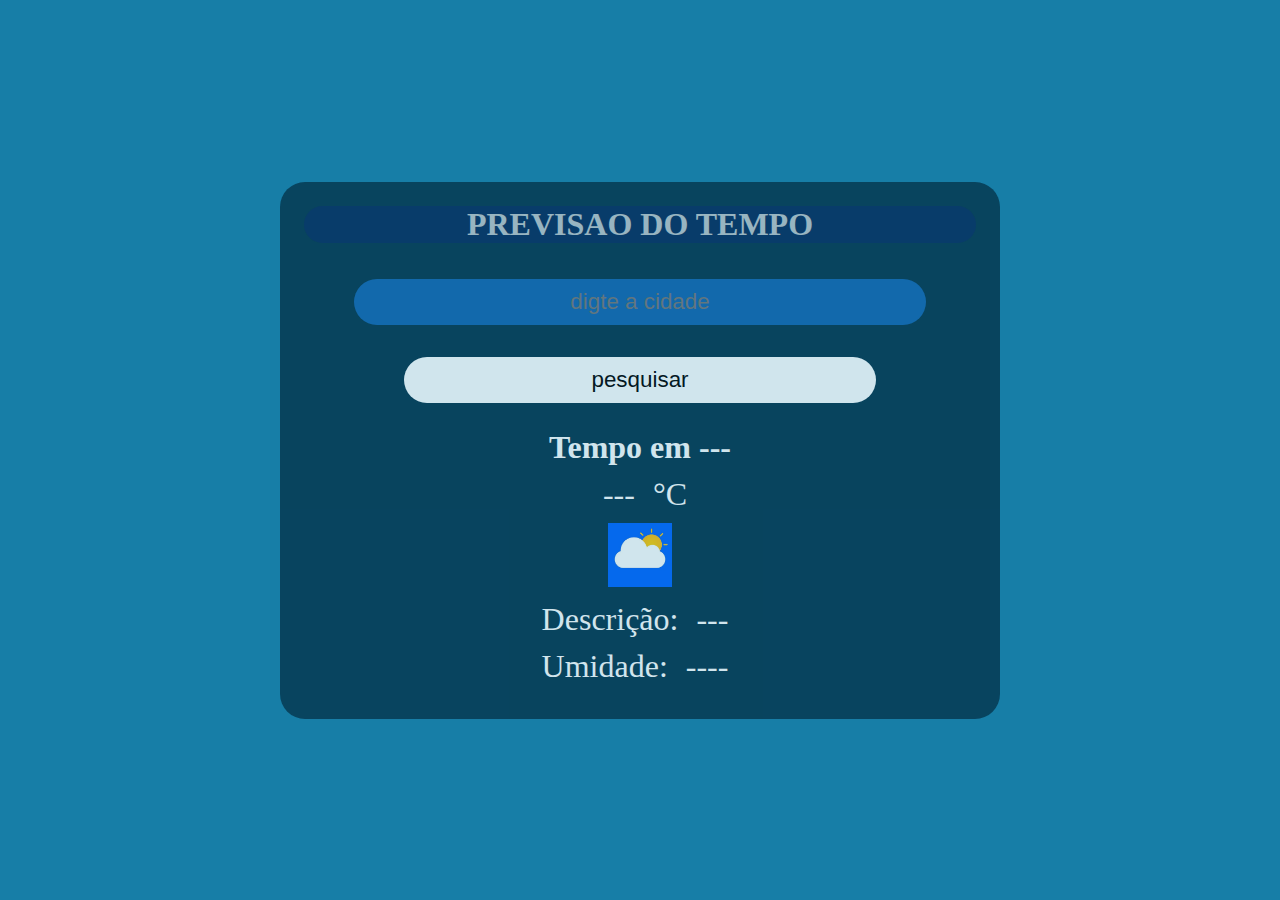
<file: cc/index.html>
<!DOCTYPE html>
<html lang="en">

<head>
    <meta charset="UTF-8">
    <meta name="viewport" content="width=device-width, initial-scale=1.0">
    <title>previsao do tempo</title>
    <link rel="stylesheet" href="style.css">
    <script src="./script.js"></script>
</head>

<body>
    <div class="principal">
        <div class="caixa-maior">
            <h1 class="titulo">previsao do tempo</h1>
            <input class="input-cidade" type="text" placeholder="digte a cidade">

            <button onclick="clique()" class="bnt-pesquisar">pesquisar</button>

            <div class="menor">
                <h2 class="cidade">Tempo em <span class="nome-cidade">---</span></h2>
                <p class="texto"><span class="tempo">--- </span>°C</p>
                <img id="icon" src="./OIP.webp">
                <p class="texto"> Descrição:<span class="descricao"> ---</span></p>
                <p  class="texto">Umidade:<span class="umidade"> ----</span></p>
            </div>
        </div>
    </div>

</body>

</html>
</file>
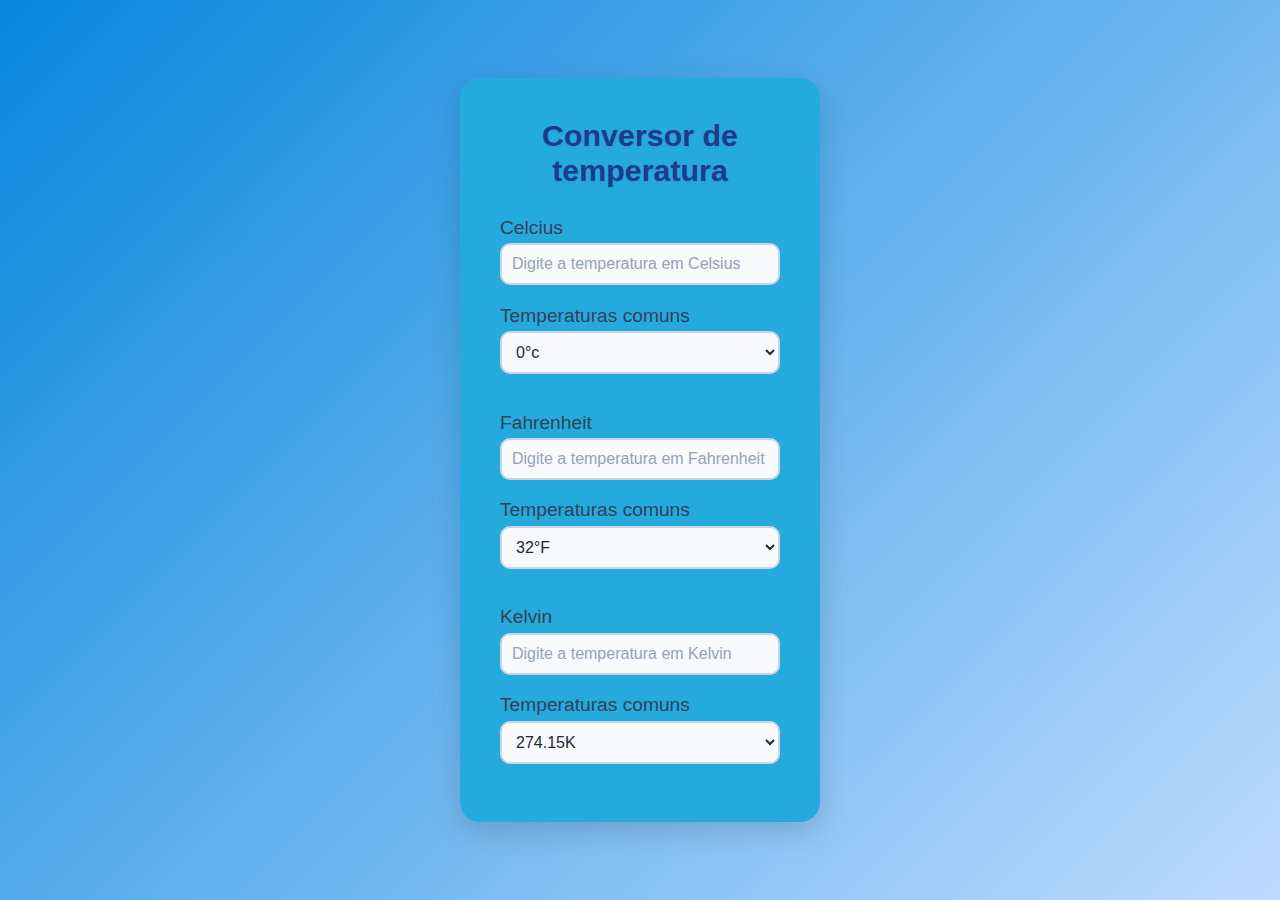
<file: Conversor de temperatura/index.html>
<!DOCTYPE html>
<html lang="en">

<head>
    <meta charset="UTF-8">
    <meta name="viewport" content="width=device-width, initial-scale=1.0">
    <link rel="stylesheet" href="style.css">
    <script src="script.js" defer></script>
    <title>Conversor de temperatura</title>
</head>

<body>
    <div class="conteiner">
        <h1>Conversor de temperatura</h1>


        <label>Celcius</label>
        <input type="text" id="celsius" placeholder="Digite a temperatura em Celsius"><br>
        <label>Temperaturas comuns</label>
        <select onchange="fazTudo(this, 'celsius', 'fahrenheit', 'kelvin')" id="tcomumc">
            <option value="0">
                0°c
            </option>
            <option value="30">
                30°c
            </option>
            <option value="100">
                100°c
            </option>
        </select><br><br>


        <label>Fahrenheit</label>
        <input type="text" id="fahrenheit" placeholder="Digite a temperatura em Fahrenheit"><br>
        <label>Temperaturas comuns</label>
        <select onchange="fazTudo(this, 'celsius', 'fahrenheit', 'kelvin')" id="tcomumf">
            <option value="32">
                32°F
            </option>
            <option value="86">
                86°F
            </option>
            <option value="212">
                212°F
            </option>
        </select><br><br>
        

        <label>Kelvin</label>
        <input type="text" id="kelvin" placeholder="Digite a temperatura em Kelvin"><br>
        <label>Temperaturas comuns</label>
        <select onchange="fazTudo(this, 'celsius', 'fahrenheit', 'kelvin')" id="tcomumk">
            <option value="274.15">
                274.15K
            </option>
            <option value="303.15">
                303.15K
            </option>
            <option value="373.15">
                373.15K
            </option>
        </select><br><br>
    </div>
    
</body>

</html>
</file>
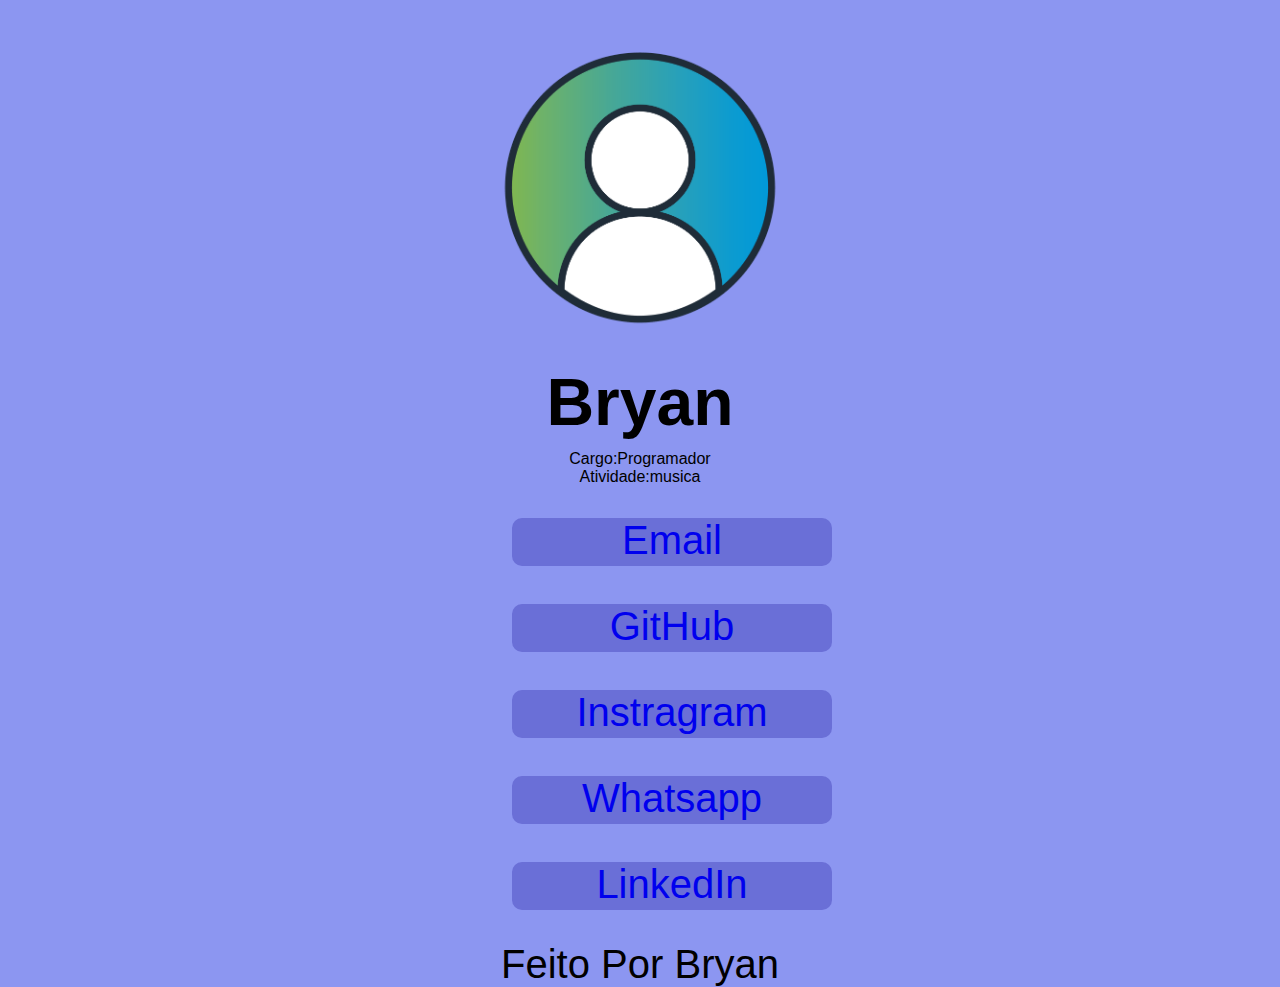
<file: meu link/index.html>
<!DOCTYPE html>
<html lang="en">

<head>
    <meta charset="UTF-8">
    <meta http-equiv="X-UA-Compatible" content="IE=edge">
    <meta name="viewport" content="width=device-width, initial-scale=1.0">
    <link rel="stylesheet" href="css/style.css">
    <title>Meu link</title>
</head>

<body>

    <main class="principal">

        <section class="prim-sec">
            <img height="300px" class="foto-principal" width="300px" 
            src="./ing/img.png" alt="foto de perfil"
            title="Meu user">
        </section>

        <section class="seg-sec">
            <h1 class="nome">Bryan</h1>
                <p class="carg">Cargo:Programador</p>
                <p class="carg">Atividade:musica</p>
        </section>

        <section class="terc-sec">
            <a href="#" class="link">Email</a><br>
            <a href="#" class="link">GitHub</a><br>
            <a href="#" class="link">Instragram</a><br>
            <a href="#" class="link">Whatsapp</a><br>
            <a class="link" href="#">LinkedIn</a>
        </section>


        <footer class="rodapé">
            <section class="ult-sec">
                <p class="feito-por">Feito Por Bryan</p>
            </section>
        </footer>







    </main>
</body>

</html>
</file>
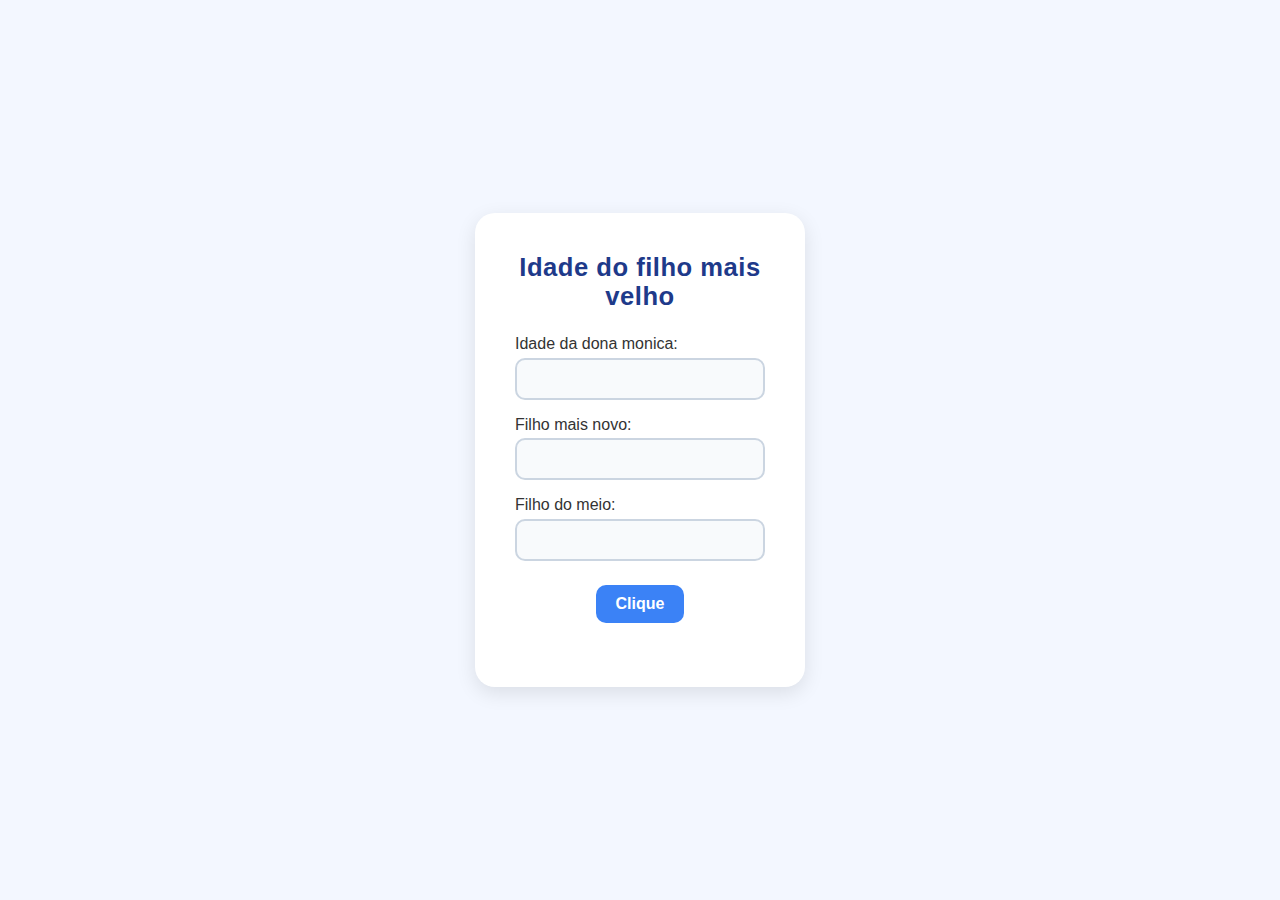
<file: Lista de exercicios/Idade do filho mais velho/index.html>
<!DOCTYPE html>
<html lang="en">
<head>
    <meta charset="UTF-8">
    <meta name="viewport" content="width=device-width, initial-scale=1.0">
    <link rel="stylesheet" href="style.css">
    <script src="script.js" defer></script>
    <title>Idade do filho mais velho</title>
</head>
<body>
    <div class="conteiner">
        <h1>Idade do filho mais velho</h1>
        <label>Idade da dona monica: </label>
        <input type="text" id="sd"><br>
        <label>Filho mais novo: </label>
        <input type="text" id="fc"><br>
        <label>Filho do meio: </label>
        <input type="text" id="fm"><br>
        <button id="bnt">Clique</button>
        <div id="result"></div>
    </div>
</body>
</html>
</file>
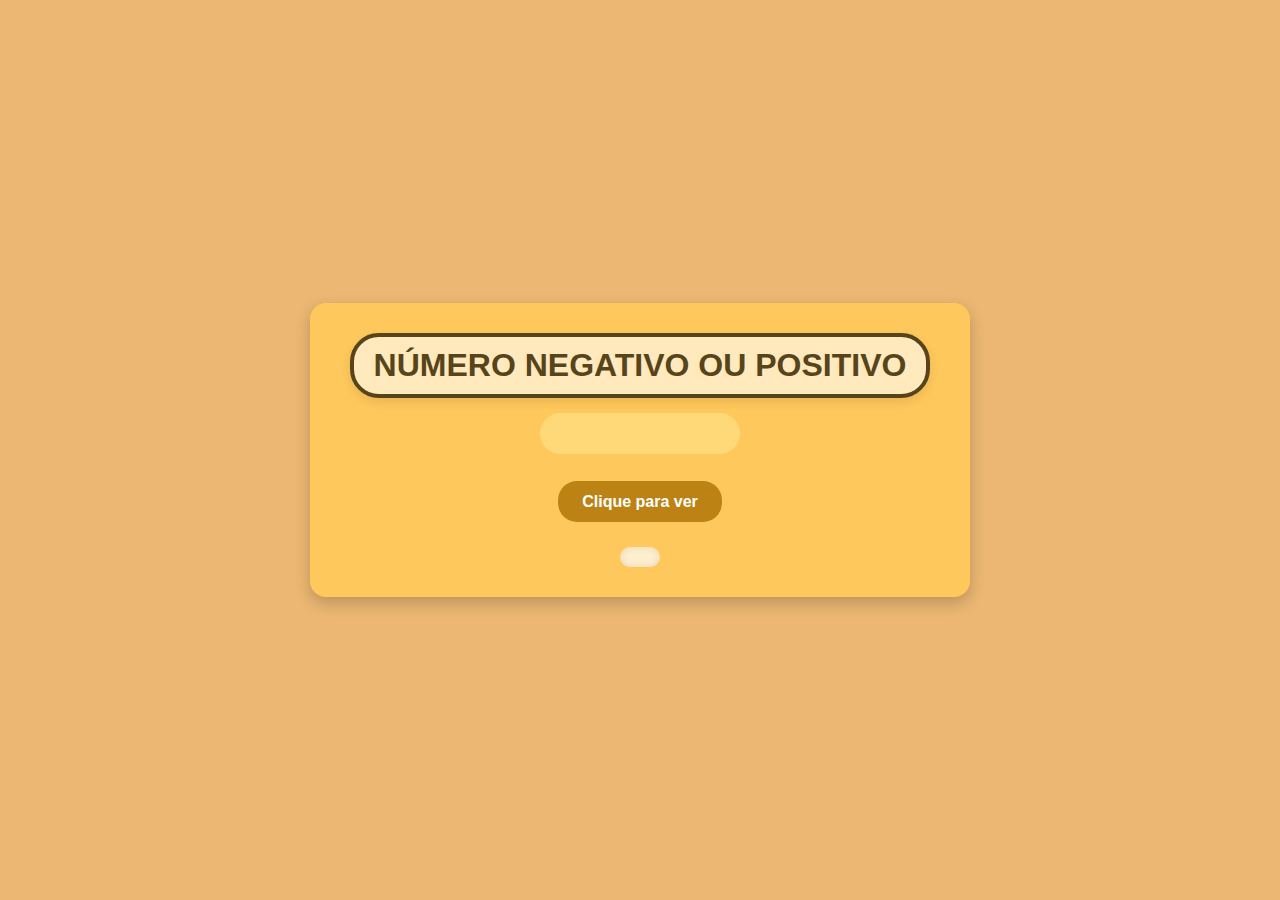
<file: Lista de exercicios/Numero negativo ou positivo/index.html>
<!DOCTYPE html>
<html lang="en">

<head>
    <meta charset="UTF-8">
    <meta name="viewport" content="width=device-width, initial-scale=1.0">
    <title>Número negativo ou positivo</title>
    <link rel="stylesheet" href="style.css">
    <script src="script.js" defer></script>
</head>

<body>
    <div class="container"> 
        <h1>Número negativo ou positivo</h1>
        <input type="number" name="" id="n1">
        <button id="bnt">Clique para ver</button>
        <p id="resul"></p>
    </div>

</body>

</html>
</file>
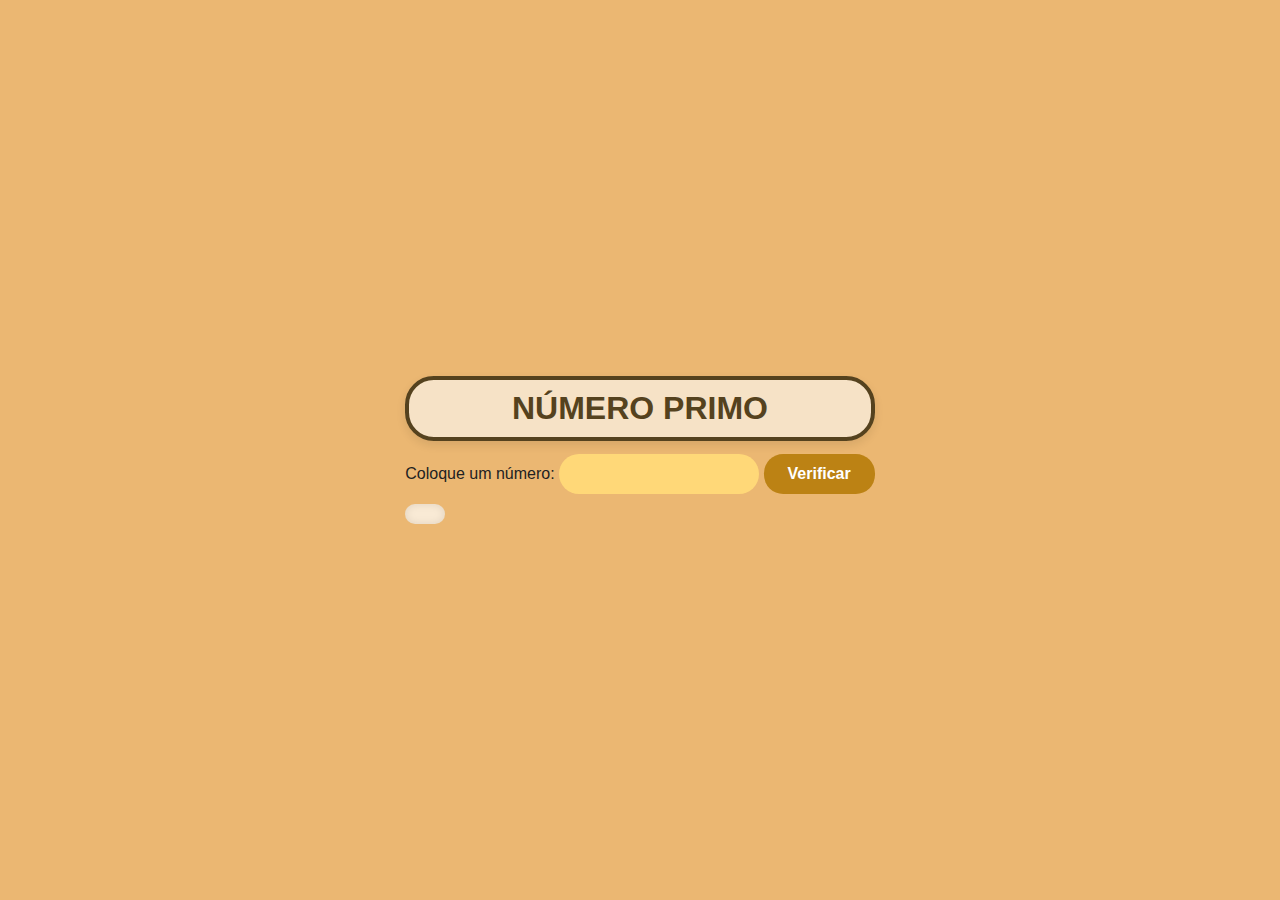
<file: Lista de exercicios/número primo/index.html>
<!DOCTYPE html>
<html lang="en">

<head>
    <meta charset="UTF-8">
    <meta name="viewport" content="width=device-width, initial-scale=1.0">
    <link rel="stylesheet" href="style.css">
    <script src="script.js" defer></script>
    <title>Número Primo</title>
</head>

<body>
    <div class="conteiner"> 
        <h1>Número Primo</h1>
        <label for="numberInput">Coloque um número:</label>
        <input type="number" id="n1" required>
        <button id="bnt">Verificar</button>
        <div id="resul"></div>
    </div>

</body>

</html>
</file>
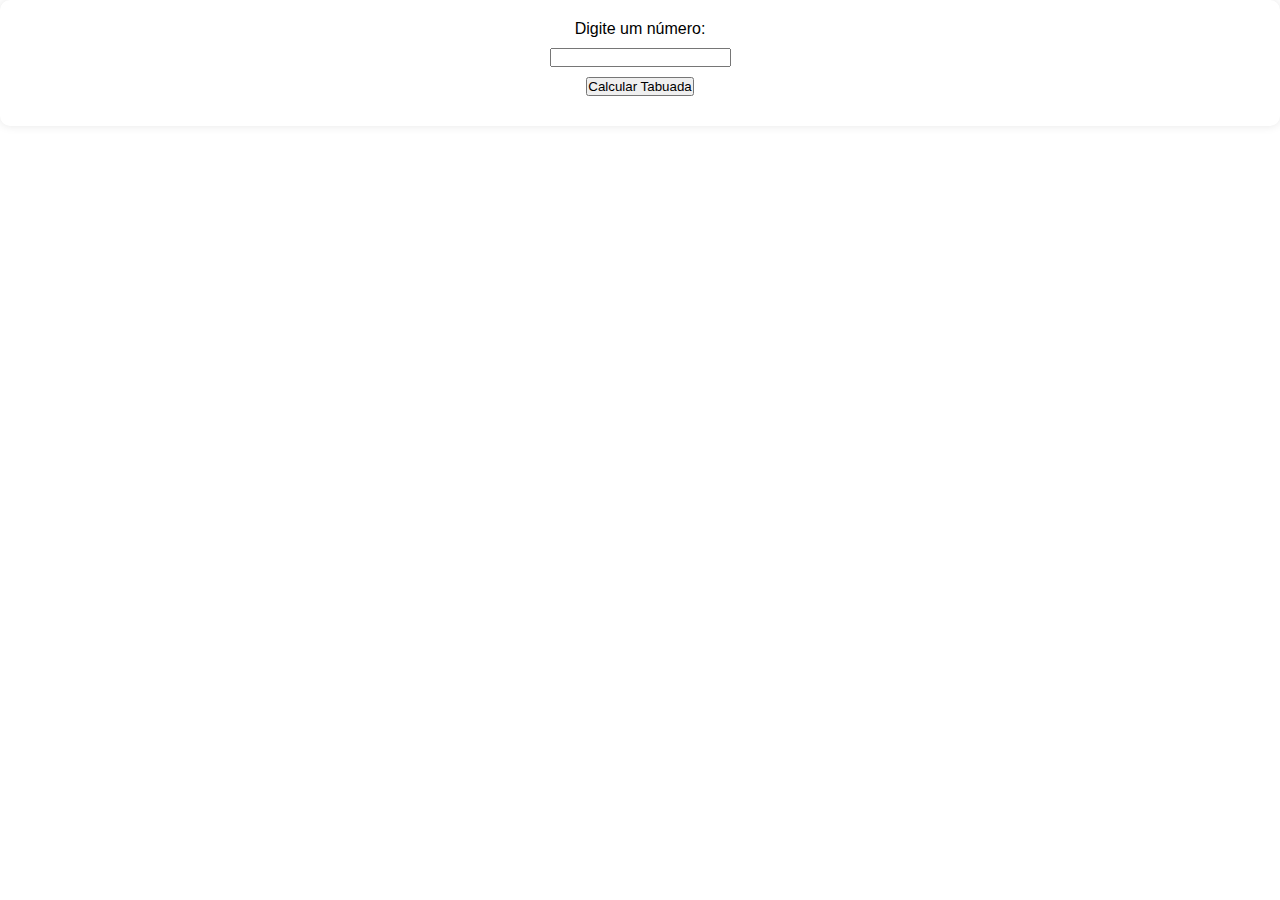
<file: Lista de exercicios/tabuada/index.html>
<!DOCTYPE html>
<html lang="en">
<head>
    <meta charset="UTF-8">
    <meta name="viewport" content="width=device-width, initial-scale=1.0">
    <title>Tabuada</title>
    <link rel="stylesheet" href="./style.css">
    <script src="./script.js" defer></script>
</head>
<body>
    <div class="container">
        <label for="numero">Digite um número:</label>
        <input type="number"id="numero" />
        <button id="bnt">Calcular Tabuada</button>
        <div id="resultado"></div>
</body>
</html>
</file>
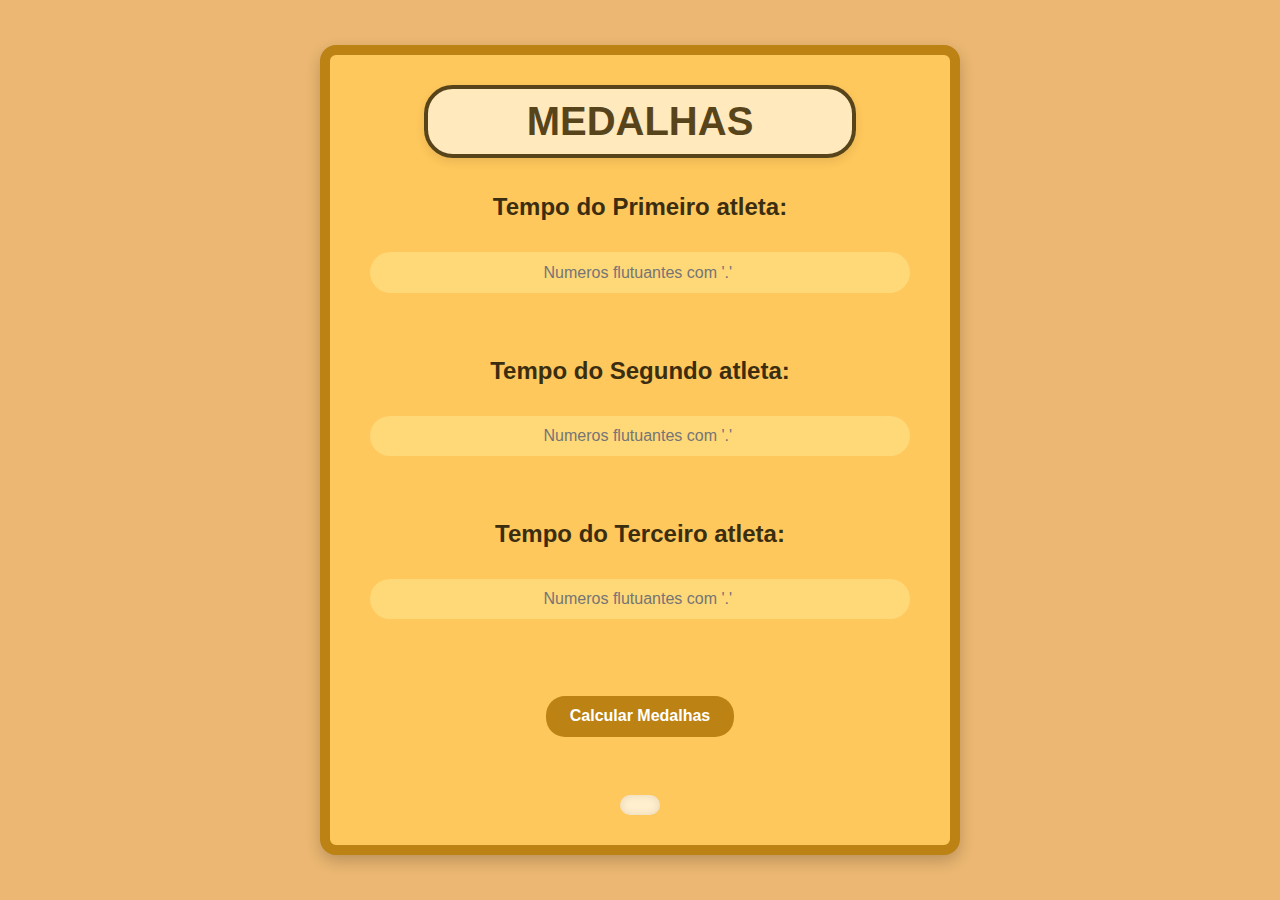
<file: Lista de exercicios/Tempo de natação/index.html>
<!DOCTYPE html>
<html lang="en">
<head>
    <meta charset="UTF-8">
    <meta name="viewport" content="width=device-width, initial-scale=1.0">
    <link rel="stylesheet" href="style.css">
    <script src="script.js" defer></script>
    <title>Medalhistas da Olimpiadas</title>
</head>
<body>
    <div class="conteiner">
        <h1>Medalhas</h1>
        <label>Tempo do Primeiro atleta:</label>
        <input type="text" id="t1" placeholder="Numeros flutuantes com '.' ">
        <br>
        <label>Tempo do Segundo atleta:</label>
        <input type="text" id="t2" placeholder="Numeros flutuantes com '.' ">
        <br>
        <label>Tempo do Terceiro atleta:</label>
        <input type="text" id="t3" placeholder="Numeros flutuantes com '.' ">
        <br>
        <button id="bnt">Calcular Medalhas</button>
        <br>
        <div id="resul"></div>
    </div>
</body>
</html>
</file>
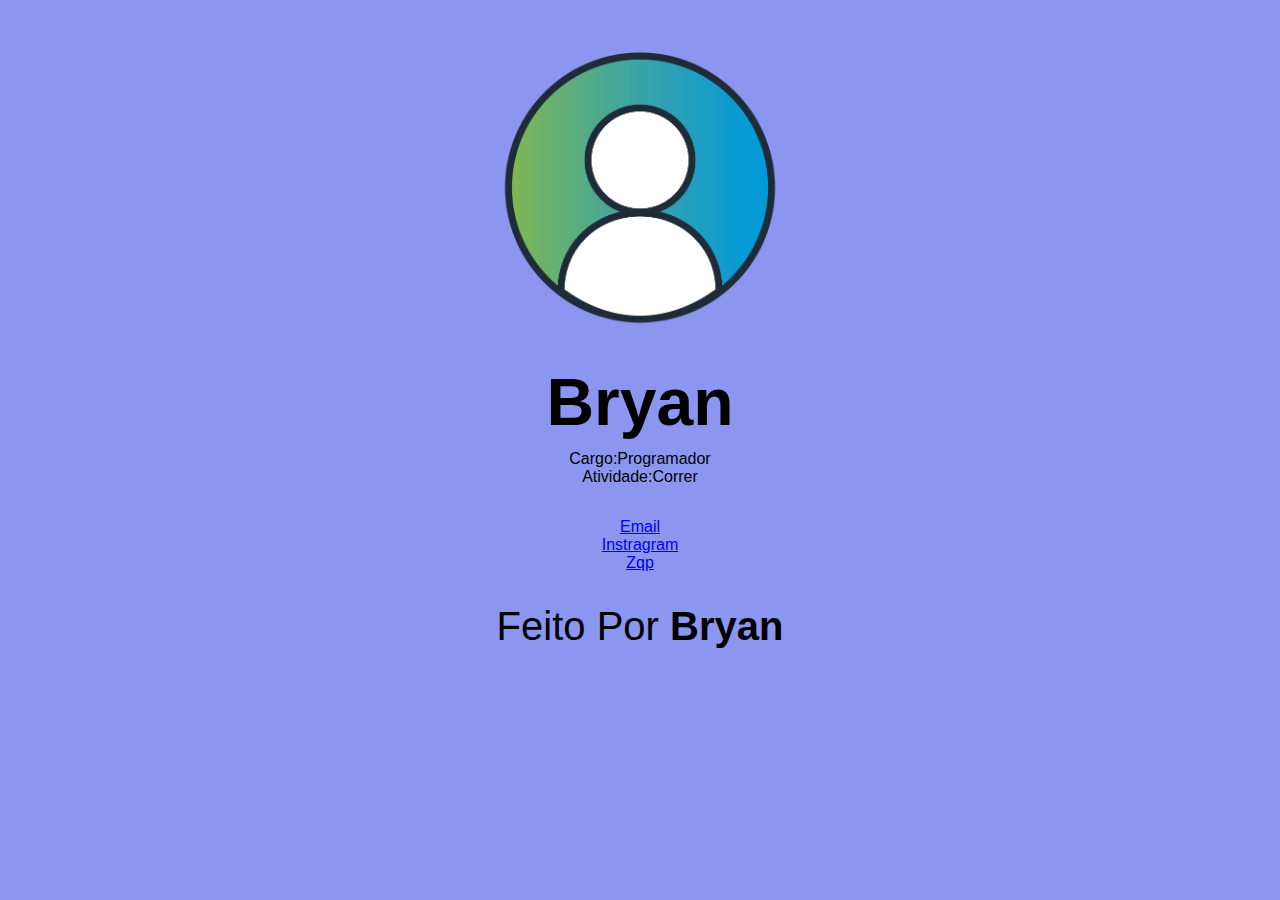
<file: Projetos PW/meu link/index.html>
<!DOCTYPE html>
<html lang="en">

<head>
    <meta charset="UTF-8">
    <meta http-equiv="X-UA-Compatible" content="IE=edge">
    <meta name="viewport" content="width=device-width, initial-scale=1.0">
    <link rel="stylesheet" href="css/style.css">
    <title>Meu link</title>
</head>

<body>

    <main class="principal">

        <section class="prim-sec">
            <img height="300px" class="foto-principal" width="300px" 
            src="./ing/img.png" alt="foto de perfil"
            title="Meu user">
        </section>

        <section class="seg-sec">
            <h1 class="nome">Bryan</h1>
                <p class="carg">Cargo:Programador</p>
                <p class="ativ">Atividade:Correr</p>
        </section>

        <section class="terc-sec">
            <a href="#" class="Email">Email</a><br>
            <a href="#" class="insta">Instragram</a><br>
            <a href="#" class="zap">Zqp</a><br>
        </section>


        <footer class="rodapé">
            <section class="ult-sec">
                <p class="feito-por">Feito Por <strong>Bryan</strong></p>
            </section>
        </footer>







    </main>
</body>

</html>
</file>
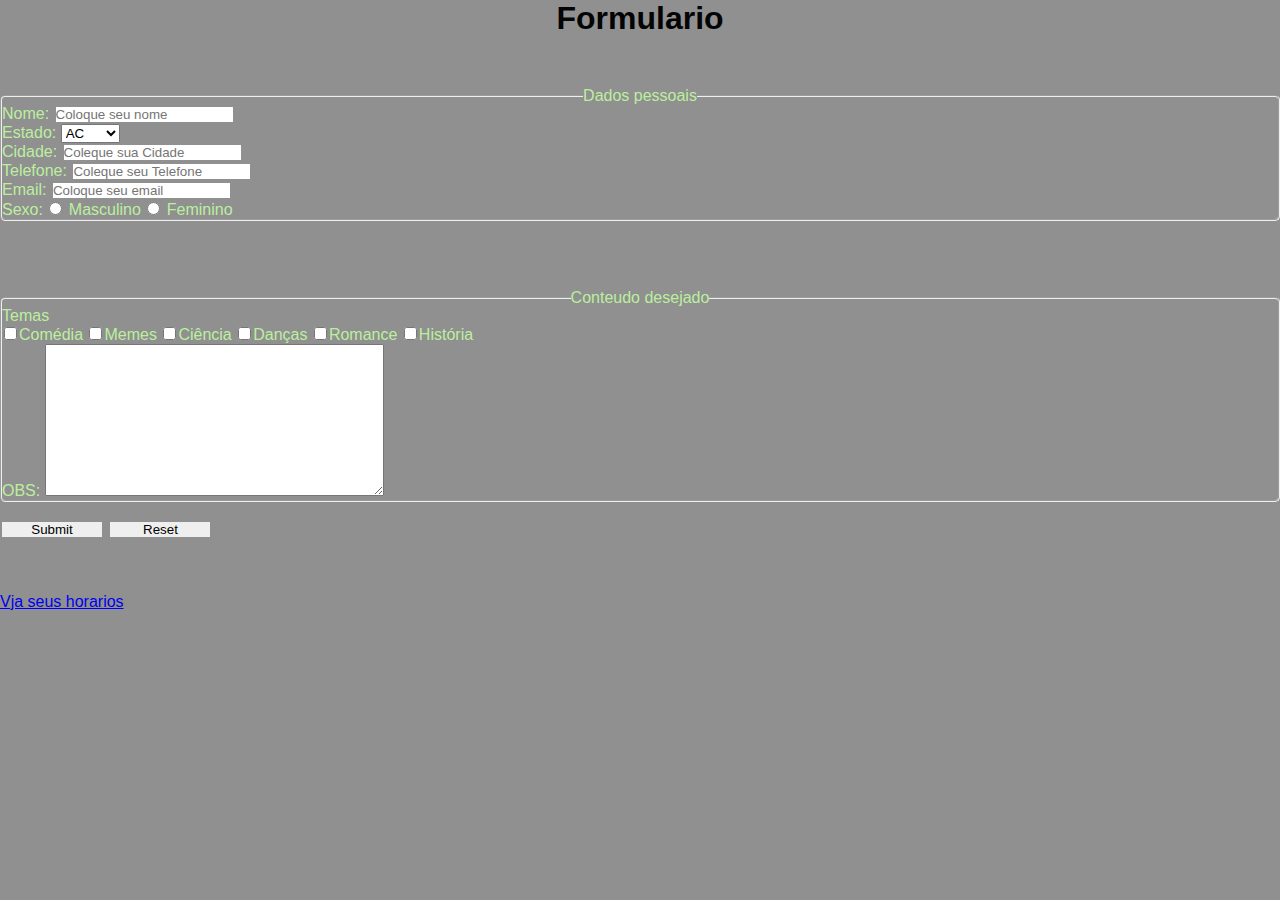
<file: Projetos PW/formulario/formulario.html>
<!DOCTYPE html>
<html lang="pt-br">

<head>
    <meta charset="UTF-8">
    <meta name="viewport" content="width=device-width, initial-scale=1.0">
    <title>formulario</title>
    <link rel="stylesheet" href="./style.css">
</head>

<body>

    <h1>Formulario</h1>
    <form>
        <fieldset>
            <legend>Dados pessoais</legend>
            <label for="name">Nome:</label>
            <input type="text" placeholder="Coloque seu nome"><br>
            <label>Estado:</label>
            <select>
                <optgroup label="Norte">
                    <option value="AC">AC</option>
                    <option value="AP">AP</option>
                    <option value="AM">AM</option>
                    <option value="PA">PA</option>
                    <option value="RO">RO</option>
                    <option value="RR">RR</option>
                    <option value="TO">TO</option>
                </optgroup>
                <optgroup label="Nordeste">
                    <option value="">AL</option>
                    <option value="">BA</option>
                    <option value="">CE</option>
                    <option value="">MA</option>
                    <option value="">PB</option>
                    <option value="">PE</option>
                    <option value="">PI</option>
                    <option value="">RN</option>
                    <option value="">SE</option>
                </optgroup>
                <optgroup label="Centro-oeste">
                    <option value="">GO</option>
                    <option value="">MT</option>
                    <option value="">MS</option>
                    <option value="">DF</option>
                </optgroup>
                <optgroup label="Suldeste">
                    <option value="">ES</option>
                    <option value="">MG</option>
                    <option value="">RJ</option>
                    <option value="">SP</option>
                </optgroup>
                <optgroup label="Sul">
                    <option value="">PR</option>
                    <option value="">SC</option>
                    <option value="">RS</option>
                </optgroup>
            </select><br>
            <label for="Sobrenome">Cidade:</label>
            <input type="text" placeholder="Coleque sua Cidade"><br>
            <label>Telefone:</label>
            <input type="number" placeholder="Coleque seu Telefone"><br>
            <label>Email:</label>
            <input type="email" placeholder="Coloque seu email"><br>
            <label for="Sexo">Sexo:</label>
            <input type="radio" name="Sexo"> <label>Masculino</label>
            <input type="radio" name="Sexo"> <label>Feminino</label><br>
        </fieldset><br>
        <fieldset>
            <legend>Conteudo desejado</legend>
            <label>Temas</label><br>
            <input type="checkbox"><label>Comédia</label>
            <input type="checkbox"><label>Memes</label>
            <input type="checkbox"><label>Ciência</label>
            <input type="checkbox"><label>Danças</label>
            <input type="checkbox"><label>Romance</label>
            <input type="checkbox"><label>História</label><br>
            <label>OBS:</label> <textarea rows="10" cols="40"></textarea>
        </fieldset><br>
        <input type="submit" class="bnt"> <input type="reset" class="bnt">
    </form><br><br><br>
    <a href="/horario escolar/horario escolar.html">Vja seus horarios</a>
</body>

</html>
</file>
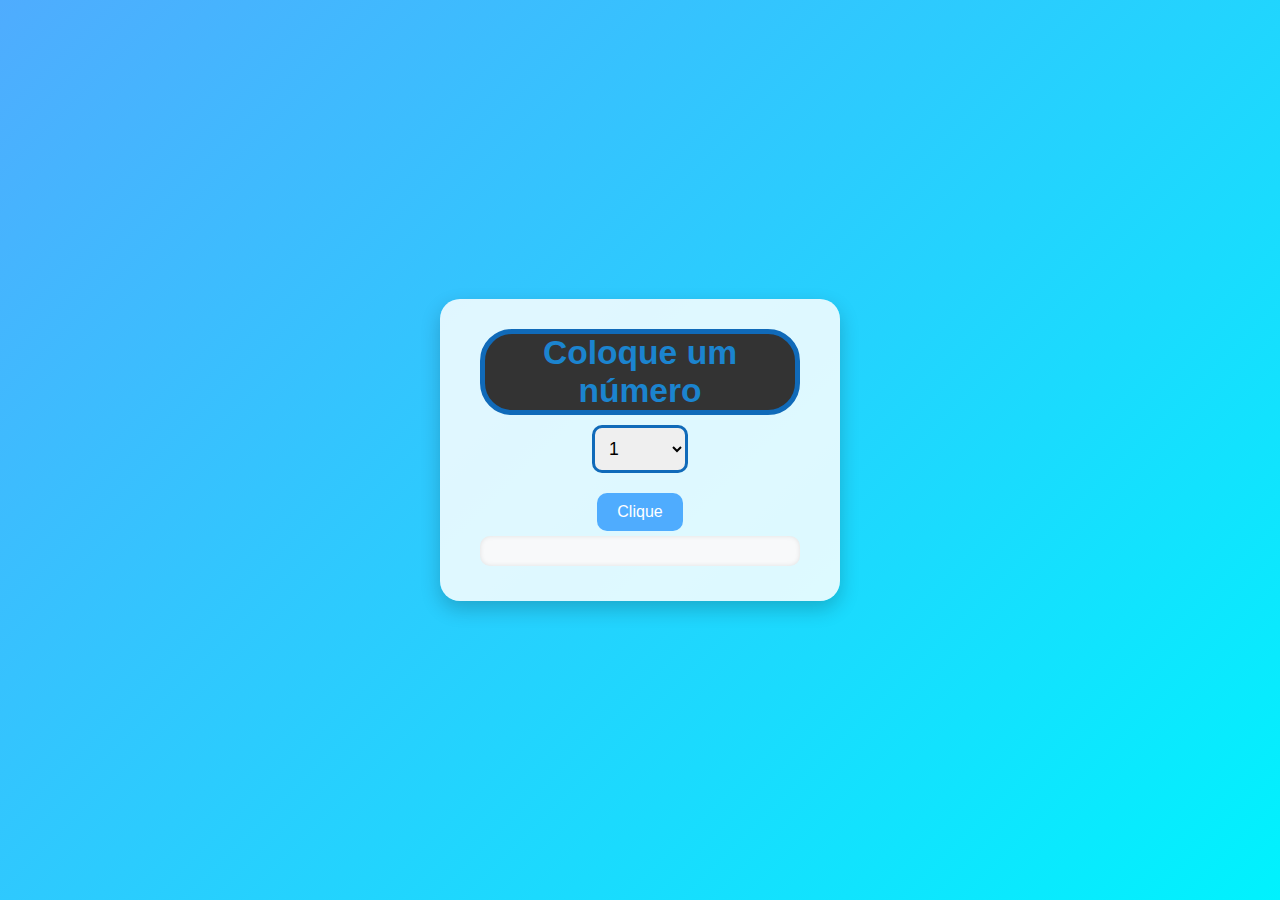
<file: Lista de exercicios/tabuada/tabuada 2/index2.html>
<!DOCTYPE html>
<html lang="en">
<head>
    <meta charset="UTF-8">
    <meta name="viewport" content="width=device-width, initial-scale=1.0">
    <script src="script2.js" defer></script>
    <link rel="stylesheet" href="style2.css">
    <title>Tabuada</title>
</head>
<body>
    <div class="conteiner">
        <label>Coloque um número</label>
        <select id="tabuada">
            <option value="1">1</option>
            <option value="2">2</option>
            <option value="3">3</option>
            <option value="4">4</option>
            <option value="5">5</option>
            <option value="6">6</option>
            <option value="7">7</option>
            <option value="8">8</option>
            <option value="9">9</option>
            <option value="10">10</option>
        </select>
        <button id="bnt">Clique</button>
        <div id="resultado"></div>
    </div>
</body>
</html>
</file>
<file: cc/style.css>
* {
    margin: 0%;
    padding: 0%;
    box-sizing: border-box;
}

.principal {
    display: flex;
    justify-content: center;
    align-items: center;
    background-color: rgb(23, 126, 167);
    height: 100vh;
    width: 100;
    text-align: center;
}

.caixa-maior {
    background-color: rgb(5, 54, 77);
    width: 95%;
    max-width: 45rem;
    opacity: 0.8;
    padding: 1.5rem;
    border-radius: 1.563rem;
}

.titulo {
    text-transform: uppercase;
    background-color: rgb(6, 42, 95);
    opacity: 0.8;
    color: #e7e7e7;
    margin-bottom: 1.25rem;
    text-align: center;
    border-radius: 1.563rem;

}

.input-cidade {
    border: none;
    text-align: center;
    outline: none;
    padding: 0.625rem;
    border-radius: 1.563rem;
    font-size: 1.4rem;
    background-color: #1b80e6a2;
    cursor: pointer;
    margin: 1rem 2rem;
    width: calc(100% - 100px);
    color: black;
}

.input-cidade:hover {
    transition: 0.3seg;
    color: #ffffff;
    background-color: #032b50;
}

.input-cidade:active {
    opacity: 0.8;
    color: #07539f;
}

.bnt-pesquisar {
    border: none;
    border-radius: 2rem;
    text-align: center;
    outline: none;
    padding: 0.5rem;
    background-color: #ffffff;
    cursor: pointer;
    padding: 0.625rem;
    border-radius: 1.563rem;
    font-size: 1.4rem;
    margin: 1rem 2rem;
    width: calc(100% - 200px);
}

.bnt-pesquisar:hover {
    background-color: black;
    color: #ffff;
    transition: 0.5ms;
}


.bnt-pesquisar:active {
    background-color: rgba(15, 100, 211, 0.877);
    color: #ffffff;
    opacity: 0.8;
}


.caixa-menor {
    display: flex;
    flex-direction: column;
    margin-bottom: 3rem;
    background-color: rgb(255, 0, 0);

}

.cidade,
.tempo,
.descricao,
.umidade {
    font-size: 2rem;
    text-align: center;
    justify-content: center;
    color: #ffffff;
    text-align: center;
    margin: 0.625rem;
}

.texto{
    font-size: 2rem;
    text-align: center;
    justify-content: center;
    color: #ffffff;
    text-align: center;
    margin: 0.625rem;
}

#icon{
    width: 4rem;
    height: 4rem;
}
</file>
<file: meu link/css/style.css>
*{
    background-color: rgb(140, 150, 241);
    padding: 0;
    margin: 0;
    box-sizing: border-box;
    font-family: Arial, Helvetica, sans-serif;
    text-align: center;
}

.prim-sec{
padding: 30px;
margin: auto;
text-align: center;
}

.seg-sec{
 margin-bottom: 2rem ;

}

.nome{
    text-align: center;
    font-size: 4.125rem;
    padding-bottom: 0.65rem;
}

.nome:hover{
    transition: 0.5s;
    color: rgba(42, 42, 143, 0.56)
}

.atv{
    font-size: 1.5rem;
    margin-bottom: 1.25rem;
}

.terc.section{
    display: flex;
    text-align: center;
    justify-content: center;
    flex-direction: column;
    align-items: center;
    margin: 1.5rem;
}


.link{
    background-color: rgba(80, 80, 195, 0.56);
    cursor: pointer;
    display: block;
    border: none;
    text-decoration: none;
    border-radius: 0.625rem;
    text-align: center;
    font-size: 2.50rem;
    height: 3rem;
    width: 20rem;
    margin: 0.625rem 40%;
}

.link:hover{
    background-color: rgb(80, 80, 195);
    color: white;
    transition: 0.5s;
}

.link:active{
    background-color: rgb(50, 50, 150);
    color: white;
    transition: 0.1s;
}

.rodapé{
    margin-top: 2rem;
    font-size: 2.50rem;
    text-align: center;
}

.feito-por:hover{
    color: rgba(255, 255, 255, 0.752);
    transition: 0.5s;
}
</file>
<file: Lista de exercicios/tabuada/style.css>
*{
    font-family: Arial, Helvetica, sans-serif;
    margin: 0;
    padding: 0;
    box-sizing: border-box;
}



.container{
    display: flex;
    flex-direction: column;
    align-items: center;
    gap: 10px;
    background-color: rgb(255, 255, 255);
    padding: 20px;
    border-radius: 8px;
    box-shadow: 0 0 10px rgba(0, 0, 0, 0.1);
   justify-content: center;
   border-radius: 10px;
}
</file>
<file: Lista de exercicios/Tempo de natação/style.css>
* {
    font-family: Arial, Helvetica, sans-serif;
    margin: 0;
    padding: 0;
    box-sizing: border-box;
}

/* Corpo da página */
body {
    background-color: rgb(235, 183, 114);
    color: #222;
    min-height: 100vh;
    display: flex;
    justify-content: center;
    align-items: center;
    text-align: center;
    padding: 20px;
}

/* Título */
h1 {
    text-transform: uppercase;
    opacity: 0.85;
    color: #3b2e10;
    border: 4px solid #3b2e10;
    border-radius: 1.8rem;
    background-color: rgba(255, 255, 255, 0.7);
    padding: 10px 20px;
    box-shadow: 0 4px 10px rgba(0, 0, 0, 0.1);
    margin-bottom: 20px;
    width: 80%;
    font-size: 2.5rem;
}

/* Container central */
.conteiner {
    display: flex;
    flex-direction: column;
    align-items: center;
    gap: 15px;
    background-color: rgb(255, 200, 92);
    padding: 30px 40px;
    border-radius: 16px;
    box-shadow: 0 6px 15px rgba(0, 0, 0, 0.2);
    justify-content: center;
    transition: transform 0.3s ease, box-shadow 0.3s ease;
    border: 10px solid rgb(188, 130, 20);
    width: 40rem;
    
}

.container:hover {
    transform: scale(1.02);
    box-shadow: 0 8px 20px rgba(0, 0, 0, 0.25);
}

/* Campo de entrada */
input {
    border: none;
    text-align: center;
    outline: none;
    padding: 0.7rem 1.2rem;
    border-radius: 1.5rem;
    background-color: rgb(255, 216, 120);
    font-size: 1rem;
    width: 100%;
    transition: 0.3s;
    cursor: pointer;
    margin: 1rem;
}

input:focus {
    background-color: rgb(255, 230, 150);
    box-shadow: 0 0 6px rgba(188, 130, 20, 0.6);
}
/* Labels */
label{
    font-weight: 900;
    font-size: 1.5rem;
    color: #3b2e10;
}

/* Botão */
#bnt {
    padding: 0.7rem 1.5rem;
    margin-top: 0.8rem;
    border-radius: 1.2rem;
    border: none;
    background-color: rgb(188, 130, 20);
    color: white;
    font-weight: bold;
    font-size: 1rem;
    cursor: pointer;
    transition: background-color 0.3s ease, transform 0.2s ease;
}

#bnt:hover {
    background-color: rgb(255, 174, 0);
    transform: scale(1.05);
}

/* Resultado */
#resul {
    margin-top: 10px;
    font-size: 1.1rem;
    font-weight: 600;
    color: #3b2e10;
    background-color: rgba(255, 255, 255, 0.7);
    border-radius: 12px;
    padding: 10px 20px;
    box-shadow: inset 0 0 8px rgba(0, 0, 0, 0.1);
    width: fit-content;
}
</file>
<file: Projetos PW/meu link/css/style.css>
*{
    background-color: rgb(140, 150, 241);
    padding: 0;
    margin: 0;
    box-sizing: border-box;
    font-family: Arial, Helvetica, sans-serif;
    text-align: center;
}

.prim-sec{
padding: 30px;
margin: auto;
text-align: center;
}

.seg-sec{
 margin-bottom: 2rem ;

}

.nome{
    text-align: center;
    font-size: 4.125rem;
    padding-bottom: 0.65rem;
}

.nome:hover{
    transition: 0.5s;
    color: rgba(42, 42, 143, 0.56)
}

.atv{
    font-size: 1.5rem;
    margin-bottom: 1.25rem;
}

.terc.section{
    display: flex;
    text-align: center;
    justify-content: center;
    flex-direction: column;
    align-items: center;
    margin: 1.5rem;
}


.link{
    background-color: rgba(80, 80, 195, 0.56);
    cursor: pointer;
    display: block;
    border: none;
    text-decoration: none;
    border-radius: 0.625rem;
    text-align: center;
    font-size: 2.50rem;
    height: 3rem;
    width: 20rem;
    margin: 0.625rem 40%;
}

.link:hover{
    background-color: rgb(80, 80, 195);
    color: white;
    transition: 0.5s;
}

.link:active{
    background-color: rgb(50, 50, 150);
    color: white;
    transition: 0.1s;
}

.rodapé{
    margin-top: 2rem;
    font-size: 2.50rem;
    text-align: center;
}

.feito-por:hover{
    color: rgba(255, 255, 255, 0.752);
    transition: 0.5s;
}
</file>
<file: Projetos PW/formulario/style.css>
* {
    margin: 0 auto;
    padding: 0;
    box-sizing: border-box;
}

h1{
    display: flex;
    justify-content: center;
}

body {
    font-family: "Arsenal", sans-serif;
    font-weight: 400;
    font-style: normal;
    color: rgb(4, 4, 4);
    background-color: rgb(144, 144, 144);
    display: block;
}

fieldset{
    border-radius: 5px;
    color: rgb(187, 239, 158);
    font-size: medium;
    margin-top: 50px;
}

input{
    margin: 2px;
    border: none;
    outline: none;
   
}

.bnt{
  width: 100px ;
}

input:hover{
  background-color: rgb(187, 239, 158);
}
</file>
<file: Lista de exercicios/tabuada/tabuada 2/style2.css>
/* Estilos gerais da página */
body {
    font-family: Arial, Helvetica, sans-serif;
    background: linear-gradient(135deg, #4facfe, #00f2fe);
    height: 100vh;
    display: flex;
    justify-content: center;
    align-items: center;
    margin: 0;
}

/* Caixa principal */
.conteiner {
    background-color: #ffffffd9;
    border-radius: 20px;
    padding: 30px 40px;
    box-shadow: 0 8px 20px rgba(0, 0, 0, 0.2);
    text-align: center;
    width: 320px;
}

/* Rótulo e select */
label {
    display: block;
    font-size: 2.1rem;
    margin-bottom: 10px;
    font-weight: bold;
    color: #1b84cf;
    background-color: #333;
    border: 5px solid #106ab9;
    border-radius: 2rem;
}

select {
    padding: 10px;
    font-size: 1.1rem;
    border-radius: 10px;
    border: 3px solid #106ab9;
    outline: none;
    transition: 0.3s;
    width: 30%; 
}

select:hover {
    border-color: #4facfe;
}

/* Botão */
button {
    display: block;
    margin: 20px auto 0 auto;
    background-color: #4facfe;
    color: white;
    border: none;
    padding: 10px 20px;
    font-size: 1rem;
    border-radius: 10px;
    cursor: pointer;
    transition: background-color 0.3s, transform 0.2s;
}

button:hover {
    background-color: #007bff;
    transform: scale(1.05);
}

/* Resultados da tabuada */
#resultado {
    margin-top: 20px;
    background-color: #f8f9fa;
    border-radius: 10px;
    padding: 15px;
    text-align: left;
    box-shadow: inset 0 0 5px rgba(0, 0, 0, 0.1);
}

#resultado{
    margin: 5px 0;
    font-size: 1rem;
    color: #333;
}
</file>
<file: Conversor de temperatura/style.css>
/* ----------------------------- */
/* RESET E BASE GERAL            */
/* ----------------------------- */
* {
    margin: 0;
    padding: 0;
    box-sizing: border-box;
    font-family: "Poppins", sans-serif;
}

/* Fundo suave com gradiente */
body {
    background: linear-gradient(135deg, #0787dc, #bfdbfe);
    height: 100vh;
    display: flex;
    justify-content: center;
    align-items: center;
    animation: fadeIn 1s ease-in-out;
}

/* ----------------------------- */
/* CONTAINER PRINCIPAL           */
/* ----------------------------- */
.conteiner {
    background: #25aade;
    padding: 2.5rem;
    border-radius: 20px;
    box-shadow: 0 10px 30px rgba(0, 0, 0, 0.15);
    width: 360px;
    text-align: center;
    transition: transform 0.3s ease, box-shadow 0.3s ease;
    animation: slideUp 0.8s ease-out;
}

.conteiner:hover {
    transform: translateY(-4px);
    box-shadow: 0 12px 40px rgba(0, 0, 0, 0.2);
}

/* ----------------------------- */
/* TÍTULO                        */
/* ----------------------------- */
h1 {
    color: #1e3a8a;
    font-size: 1.9rem;
    font-weight: 700;
    margin-bottom: 1.8rem;
    text-shadow: 0 1px 2px rgba(30, 64, 175, 0.15);
}

/* ----------------------------- */
/* LABELS E INPUTS               */
/* ----------------------------- */
label {
    display: block;
    color: #334155;
    font-weight: 500;
    text-align: left;
    margin-top: 1.2rem;
    margin-bottom: 0.3rem;
    font-size: 1.2rem;
}

input[type="text"],
select {
    width: 100%;
    padding: 10px;
    border: 2px solid #cbd5e1;
    border-radius: 10px;
    outline: none;
    font-size: 1rem;
    background-color: #f8fafc;
    transition: all 0.3s ease;
}

/* Efeito de foco em inputs e selects */
input[type="text"]:focus,
select:focus {
    border-color: #3b82f6;
    box-shadow: 0 0 8px rgba(59, 130, 246, 0.4);
    background-color: #fff;
    transform: scale(1.02);
}

/* ----------------------------- */
/* PLACEHOLDER                   */
/* ----------------------------- */
input::placeholder {
    color: #94a3b8;
}

/* ----------------------------- */
/* SELECTS (Temperaturas comuns) */
/* ----------------------------- */
select {
    cursor: pointer;
    color: #1e293b;
}

select:hover {
    border-color: #2563eb;
}

/* ----------------------------- */
/* ANIMAÇÕES                     */
/* ----------------------------- */
@keyframes fadeIn {
    from {
        opacity: 0;
    }
    to {
        opacity: 1;
    }
}

@keyframes slideUp {
    from {
        transform: translateY(40px);
        opacity: 0;
    }
    to {
        transform: translateY(0);
        opacity: 1;
    }
}

/* ----------------------------- */
/* SCROLLBAR PERSONALIZADO       */
/* ----------------------------- */
::-webkit-scrollbar {
    width: 8px;
}

::-webkit-scrollbar-thumb {
    background: #60a5fa;
    border-radius: 10px;
}

::-webkit-scrollbar-thumb:hover {
    background: #3b82f6;
}
</file>
<file: Lista de exercicios/Idade do filho mais velho/style.css>
/* Reset básico *
* {
    margin: 0;
    padding: 0;
    box-sizing: border-box;
    font-family: "Poppins", sans-serif;
}

/* Fundo da página *
body {
    background: linear-gradient(135deg, #6a11cb, #2575fc);
    height: 100vh;
    display: flex;
    justify-content: center;
    align-items: center;
}

/* Container principal *
.conteiner {
    background: #fff;
    padding: 2.5rem;
    border-radius: 20px;
    box-shadow: 0 8px 25px rgba(0, 0, 0, 0.2);
    width: 320px;
    text-align: center;
}

/* Título *
h1 {
    color: #333;
    font-size: 1.6rem;
    margin-bottom: 1.5rem;
}

/* Labels e inputs *
label {
    display: block;
    color: #444;
    font-weight: 500;
    text-align: left;
    margin-top: 0.8rem;
    margin-bottom: 0.3rem;
}

input[type="text"] {
    width: 100%;
    padding: 10px;
    border: 2px solid #ccc;
    border-radius: 10px;
    outline: none;
    font-size: 1rem;
    transition: 0.3s;
}

input[type="text"]:focus {
    border-color: #2575fc;
    box-shadow: 0 0 5px rgba(37, 117, 252, 0.5);
}

/* Botão 
button {
    margin-top: 1.5rem;
    background: #2575fc;
    color: #fff;
    border: none;
    border-radius: 10px;
    padding: 10px 20px;
    cursor: pointer;
    font-size: 1rem;
    font-weight: 600;
    transition: 0.3s, transform 0.2s;
}

button:hover {
    background: #1e5ee0;
    transform: translateY(-2px);
}

/* Resultado 
#result {
    margin-top: 1.5rem;
    font-size: 1.1rem;
    color: #333;
    font-weight: 600;
}
*/

/* Reset básico */
* {
    margin: 0;
    padding: 0;
    box-sizing: border-box;
    font-family: "Poppins", sans-serif;
}

/* Fundo da página */
body {
    background: #f3f7ff;
    height: 100vh;
    display: flex;
    justify-content: center;
    align-items: center;
}

/* Container principal */
.conteiner {
    background: #ffffff;
    padding: 2.5rem;
    border-radius: 20px;
    box-shadow: 0 6px 20px rgba(0, 0, 0, 0.1);
    width: 330px;
    text-align: center;
}

/* Título */
h1 {
    color: #1e3a8a;
    font-size: 1.6rem;
    margin-bottom: 1.5rem;
    letter-spacing: 0.5px;
}

/* Labels e inputs */
label {
    display: block;
    color: #333;
    font-weight: 500;
    text-align: left;
    margin-top: 1rem;
    margin-bottom: 0.3rem;
}

input[type="text"] {
    width: 100%;
    padding: 10px;
    border: 2px solid #cbd5e1;
    border-radius: 10px;
    outline: none;
    font-size: 1rem;
    background-color: #f8fafc;
    transition: all 0.3s ease;
}

input[type="text"]:focus {
    border-color: #3b82f6;
    box-shadow: 0 0 5px rgba(59, 130, 246, 0.4);
    background-color: #fff;
}

/* Botão */
button {
    margin-top: 1.5rem;
    background: #3b82f6;
    color: #fff;
    border: none;
    border-radius: 10px;
    padding: 10px 20px;
    cursor: pointer;
    font-size: 1rem;
    font-weight: 600;
    transition: 0.3s, transform 0.2s, box-shadow 0.3s;
}

button:hover {
    background: #2563eb;
    box-shadow: 0 4px 12px rgba(59, 130, 246, 0.3);
    transform: translateY(-2px);
}

/* Resultado */
#result {
    margin-top: 1.5rem;
    font-size: 1.1rem;
    color: #1e293b;
    font-weight: 600;
}
</file>
<file: Lista de exercicios/Numero negativo ou positivo/style.css>
/* Reset e padrão */
* {
    font-family: Arial, Helvetica, sans-serif;
    margin: 0;
    padding: 0;
    box-sizing: border-box;
}

/* Corpo da página */
body {
    background-color: rgb(235, 183, 114);
    color: #222;
    min-height: 100vh;
    display: flex;
    justify-content: center;
    align-items: center;
    text-align: center;
    padding: 20px;
}

/* Título */
h1 {
    text-transform: uppercase;
    opacity: 0.85;
    color: #3b2e10;
    border: 4px solid #3b2e10;
    border-radius: 1.8rem;
    background-color: rgba(255, 255, 255, 0.7);
    padding: 10px 20px;
    box-shadow: 0 4px 10px rgba(0, 0, 0, 0.1);
}

/* Container central */
.container {
    display: flex;
    flex-direction: column;
    align-items: center;
    gap: 15px;
    background-color: rgb(255, 200, 92);
    padding: 30px 40px;
    border-radius: 16px;
    box-shadow: 0 6px 15px rgba(0, 0, 0, 0.2);
    justify-content: center;
    transition: transform 0.3s ease, box-shadow 0.3s ease;
}

.container:hover {
    transform: scale(1.02);
    box-shadow: 0 8px 20px rgba(0, 0, 0, 0.25);
}

/* Campo de entrada */
input {
    border: none;
    text-align: center;
    outline: none;
    padding: 0.7rem 1.2rem;
    border-radius: 1.5rem;
    background-color: rgb(255, 216, 120);
    font-size: 1rem;
    width: 100%;
    max-width: 200px;
    transition: 0.3s;
    cursor: pointer;
}

input:focus {
    background-color: rgb(255, 230, 150);
    box-shadow: 0 0 6px rgba(188, 130, 20, 0.6);
}

/* Botão */
#bnt {
    padding: 0.7rem 1.5rem;
    margin-top: 0.8rem;
    border-radius: 1.2rem;
    border: none;
    background-color: rgb(188, 130, 20);
    color: white;
    font-weight: bold;
    font-size: 1rem;
    cursor: pointer;
    transition: background-color 0.3s ease, transform 0.2s ease;
}

#bnt:hover {
    background-color: rgb(255, 174, 0);
    transform: scale(1.05);
}

/* Resultado */
#resul {
    margin-top: 10px;
    font-size: 1.1rem;
    font-weight: 600;
    color: #3b2e10;
    background-color: rgba(255, 255, 255, 0.7);
    border-radius: 12px;
    padding: 10px 20px;
    box-shadow: inset 0 0 8px rgba(0, 0, 0, 0.1);
    width: fit-content;
}
</file>
<file: Lista de exercicios/número primo/style.css>
/* Reset e padrão */
* {
    font-family: Arial, Helvetica, sans-serif;
    margin: 0;
    padding: 0;
    box-sizing: border-box;
}

/* Corpo da página */
body {
    background-color: rgb(235, 183, 114);
    color: #222;
    min-height: 100vh;
    display: flex;
    justify-content: center;
    align-items: center;
    text-align: center;
    padding: 20px;
}

/* Título */
h1 {
    text-transform: uppercase;
    opacity: 0.85;
    color: #3b2e10;
    border: 4px solid #3b2e10;
    border-radius: 1.8rem;
    background-color: rgba(255, 255, 255, 0.7);
    padding: 10px 20px;
    box-shadow: 0 4px 10px rgba(0, 0, 0, 0.1);
}

/* Container central */
.container {
    display: flex;
    flex-direction: column;
    align-items: center;
    gap: 15px;
    background-color: rgb(255, 200, 92);
    padding: 30px 40px;
    border-radius: 16px;
    box-shadow: 0 6px 15px rgba(0, 0, 0, 0.2);
    justify-content: center;
    transition: transform 0.3s ease, box-shadow 0.3s ease;
}

.container:hover {
    transform: scale(1.02);
    box-shadow: 0 8px 20px rgba(0, 0, 0, 0.25);
}

/* Campo de entrada */
input {
    border: none;
    text-align: center;
    outline: none;
    padding: 0.7rem 1.2rem;
    border-radius: 1.5rem;
    background-color: rgb(255, 216, 120);
    font-size: 1rem;
    width: 100%;
    max-width: 200px;
    transition: 0.3s;
    cursor: pointer;
}

input:focus {
    background-color: rgb(255, 230, 150);
    box-shadow: 0 0 6px rgba(188, 130, 20, 0.6);
}

/* Botão */
#bnt {
    padding: 0.7rem 1.5rem;
    margin-top: 0.8rem;
    border-radius: 1.2rem;
    border: none;
    background-color: rgb(188, 130, 20);
    color: white;
    font-weight: bold;
    font-size: 1rem;
    cursor: pointer;
    transition: background-color 0.3s ease, transform 0.2s ease;
}

#bnt:hover {
    background-color: rgb(255, 174, 0);
    transform: scale(1.05);
}

/* Resultado */
#resul {
    margin-top: 10px;
    font-size: 1.1rem;
    font-weight: 600;
    color: #3b2e10;
    background-color: rgba(255, 255, 255, 0.7);
    border-radius: 12px;
    padding: 10px 20px;
    box-shadow: inset 0 0 8px rgba(0, 0, 0, 0.1);
    width: fit-content;
}
</file>
